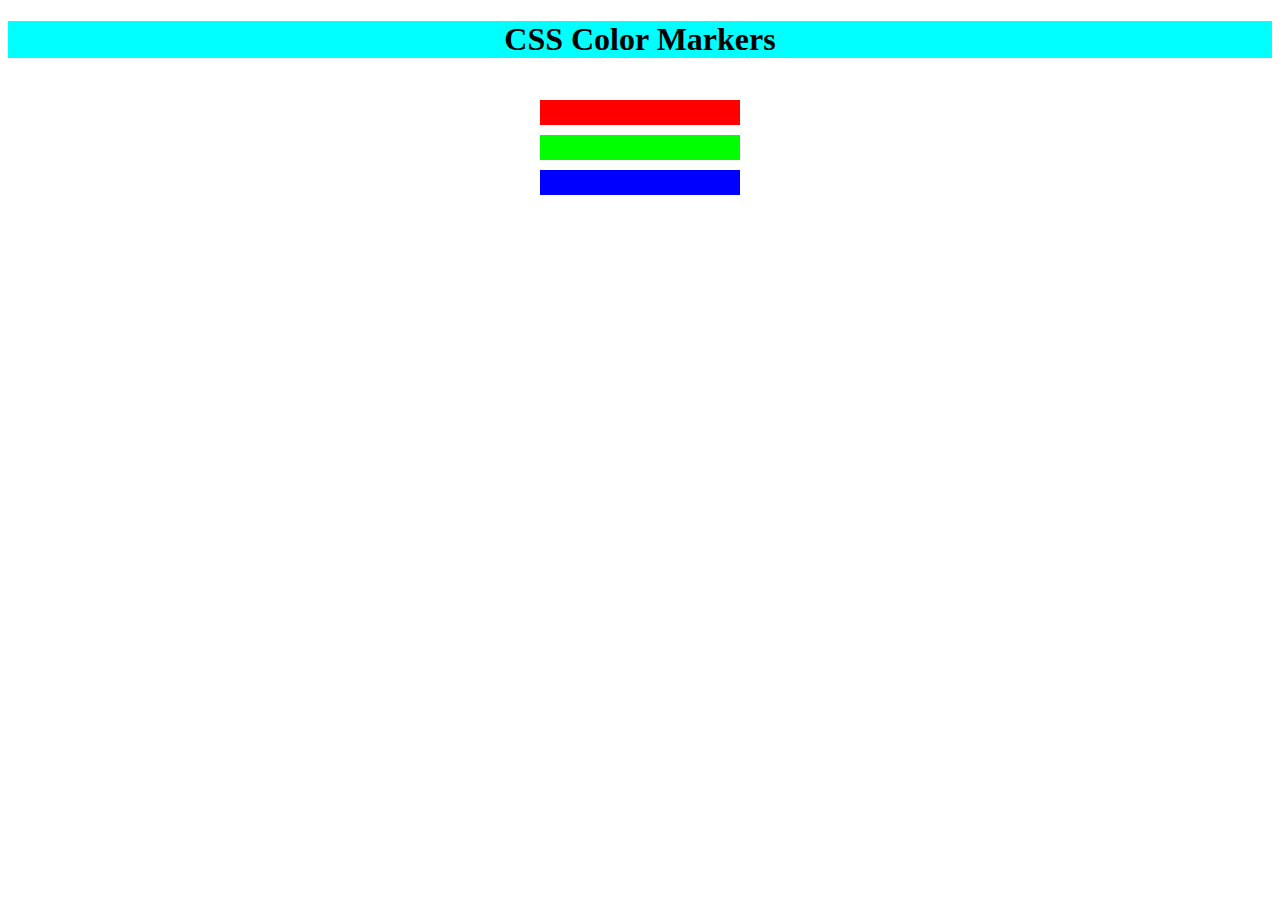
<file: Color_markers/index.html>
<!DOCTYPE html>
<html lang="en">
<head>
    <meta charset="UTF-8">
    <meta name="viewport" content="width=device-width, initial-scale=1.0">
    <title>Colored Markers</title>
    <link rel="stylesheet" href="./style.css">
</head>
<body>
    <h1>CSS Color Markers</h1>
    <div class="container">
        <div class=" one marker"></div>
        <div class="two marker"></div>
        <div class="three marker"></div>
    </div>
</body>
</html>
</file>
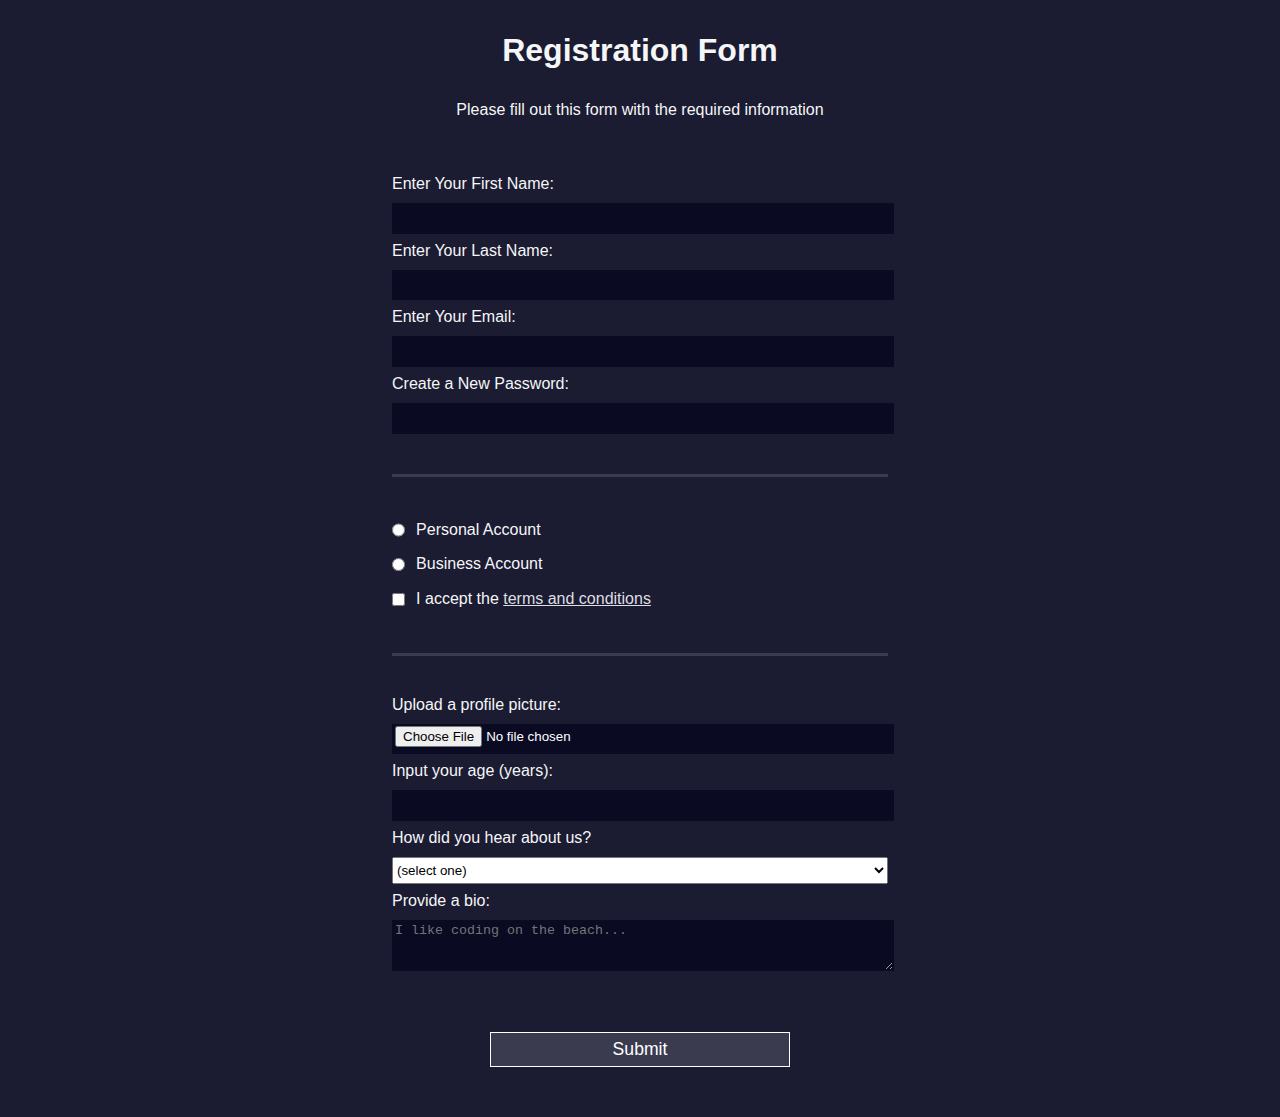
<file: Registration Form/index.html>
<!DOCTYPE html>
<html lang="en">
<head>
    <meta charset="UTF-8">
    <meta name="viewport" content="width=device-width, initial-scale=1.0">
    <title>Document</title>
    <link rel="stylesheet" href="./styles.css">
</head>
<body>
    <h1>Registration Form</h1>
    <p>
        Please fill out this form with the required information
    </p>
    <form action="https://register-demo.freecodecamp.org" method="post">
        <fieldset>
            <label for="first-name">Enter Your First Name: <input name="first-name" type="text" id="first-name" required></label>
            <label for="last-name">Enter Your Last Name: <input name="last-name" type="text" id="last-name" required></label>
            <label for="email">Enter Your Email: <input name="email" type="email" id="email" required></label>
            <label for="new-password">Create a New Password: <input name="password" type="password" id="new-password" required pattern="[a-z0-5]{8,}"></label>
        </fieldset>
        <fieldset>
            <label for="personal-account"><input class="inline" type="radio" name="account-type" id="personal-account" > Personal Account</label>
            <label for="business-account"><input class="inline" type="radio" name="account-type" id="business-account"> Business Account</label>
            <label for="terms-and-conditions"><input class="inline" name="T&C" type="checkbox" id="terms-and-conditions" required> I accept the <a href="https://www.freecodecamp.org/news/terms-of-service/">terms and conditions</a></label>
        </fieldset>
        <fieldset>
            <label for="profile-picture">Upload a profile picture: <input name="pic" type="file" id="profile-picture"></label>
            <label for="age">Input your age (years): <input name="age"  type="number" id="age" min="13" max="120"></label>
            <label for="referrer">How did you hear about us?
                <select name="referrer" id="referrer">
                    <option  value="">(select one)</option>
                    <option  value="1">freeCodeCamp News</option>
                    <option value="2">freeCodeCamp YouTube Channel</option>
                    <option value="3">freeCodeCamp Forum</option>
                    <option value="4">Other</option>
                </select>
            </label>
            <label for="bio">Provide a bio:
                <textarea name="bio" id="bio" rows="3" cols="30" placeholder="I like coding on the beach..."></textarea>
            </label>
        </fieldset>
        <input type="submit" value="Submit">
    </form>
</body>
</html>
</file>
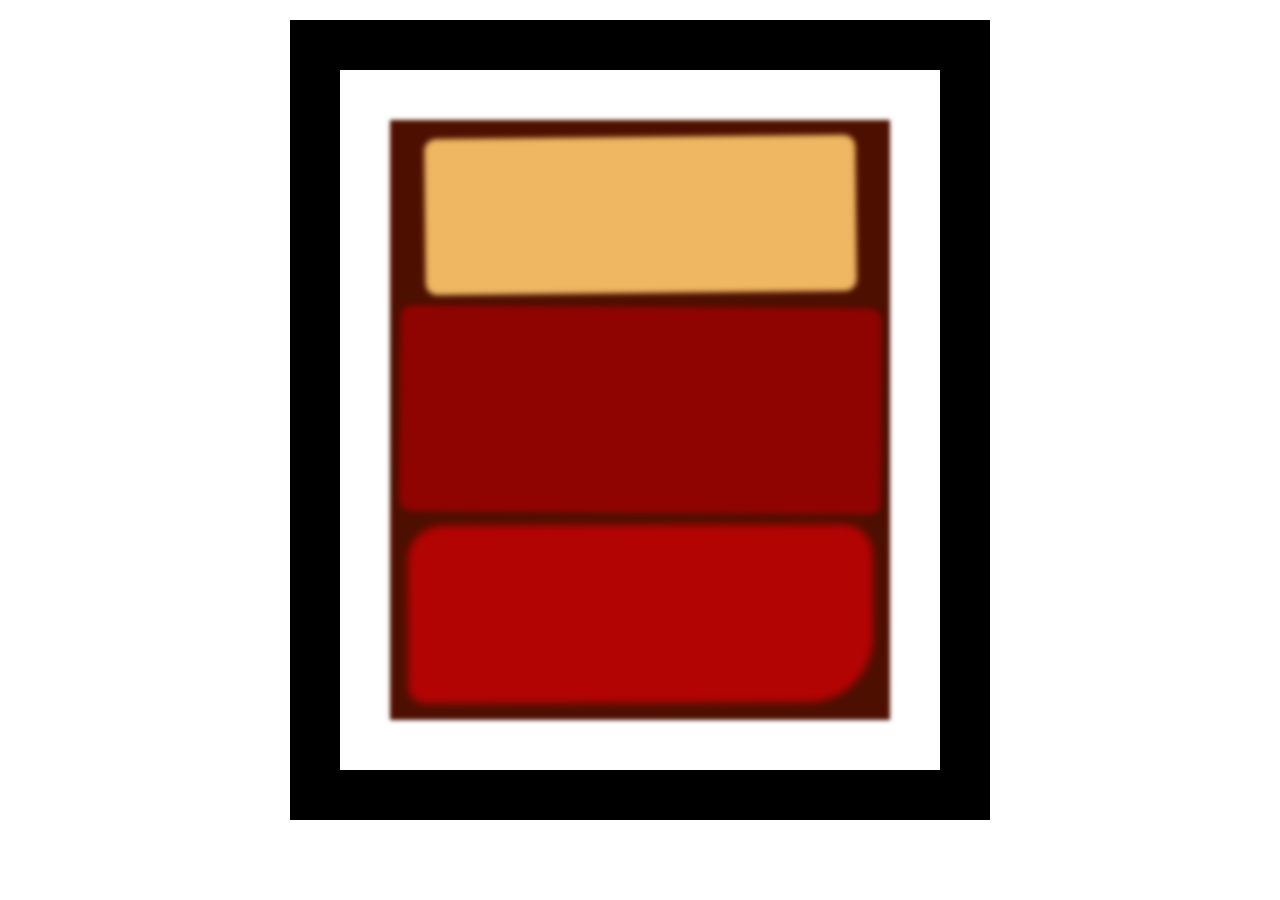
<file: Rothko Painting/index.html>
<!DOCTYPE html>
<html lang="en">
<head>
    <meta charset="UTF-8">
    <meta name="viewport" content="width=device-width, initial-scale=1.0">
    <title>Rothko Painting</title>
    <link rel="stylesheet" href="style.css">
</head>
<body>
    <div class="frame">
        <div class="canvas">
            <div class="one"></div>
            <div class="two"></div>
            <div class="three"></div>
        </div>
    </div>
    
</body>
</html>
</file>
<file: Color_markers/style.css>
h1{
    text-align: center;
    background-color: rgb(0, 255, 255);
}

.container{
    background-color: rgb(255, 255, 255);
    padding: 10px 0px;
}

.marker{
    height: 25px;
    width: 200px;
    margin: 10px auto;
}

.one{
    background-color: rgb(255, 0, 0);
}

.two{
    background-color: rgb(0, 255, 0);
}

.three{
    background-color: rgb(0, 0, 255);
}
</file>
<file: Registration Form/styles.css>
body{
    width: 100%;
    height: 100vh;
    margin: 0;
    background-color: #1b1b32 ;
    color: #f5f6f7 ;
    font-family: 'Segoe UI', Tahoma, Geneva, Verdana, sans-serif;
    font-size: 16px ;
}

label{
    display: block;
    margin: 0.5rem 0;
}

h1,p{
    text-align: center;
    margin: 1em auto;
}

form{
    width: 60vw ;
    min-width: 300px;
    max-width: 500px;
    margin: 0 auto;
    padding-bottom: 2em;
}

fieldset{
    border: 0;
    padding: 2rem 0;
    border-bottom: 3px solid #3b3b4f;
}

fieldset:last-of-type{
    border-bottom: none;
}

input,select,textarea{
    width: 100%;
    margin: 10px 0 0 0;
    min-height: 2em;
}

.inline{
    width: unset;
    margin: 0 0.5em 0 0;
    vertical-align: middle;
}

input,textarea{
    background-color: #0a0a23 ;
    border: 1px solid #0a0a23 ;
    color: #ffffff;
}

input[type="submit"]{
    display: block;
    width: 60%;
    margin: 0 auto;
    height: 2em;
    font-size: 1.1rem;
    background-color: #3b3b4f ;
    border-color: white;
    margin: 1em auto;
    min-width: 300px;
}

input[type="file"]{
    padding: 1px 2px;
}

a{
    color: #dfdfe2;
}
</file>
<file: Rothko Painting/style.css>
.frame{
    border: black solid 50px;
    width: 500px;
    padding: 50px;
    margin: 20px auto;
}

.canvas{
    width: 500px;
    height: 600px;
    background-color: #4d0f00;
    overflow: hidden;
    filter: blur(2px);
}

.one{
    width: 425px;
    height: 150px;
    background-color: #efb762;
    margin: 20px auto;
    box-shadow: 0 0 3px 3px #efb762;
    border-radius: 9px;
    transform: rotate(-0.6deg);
}

.two{
    width: 475px;
    height: 200px;
    background-color: #8f0401;
    margin: 0px auto 20px ;
    box-shadow: 0 0 3px 3px #8f0401;
    border-radius: 8px 10px;
    transform: rotate(0.4deg);
}

.one, .two{
    filter: blur(1px);
}

.three{
    width: 91%;
    height: 28%;
    background-color: #b20403;
    margin: auto;
    filter: blur(2px);
    box-shadow: 0 0 5px 5px #b20403;
    border-radius: 30px 25px 60px 12px;
    transform: rotate(-0.2deg);
}
</file>
